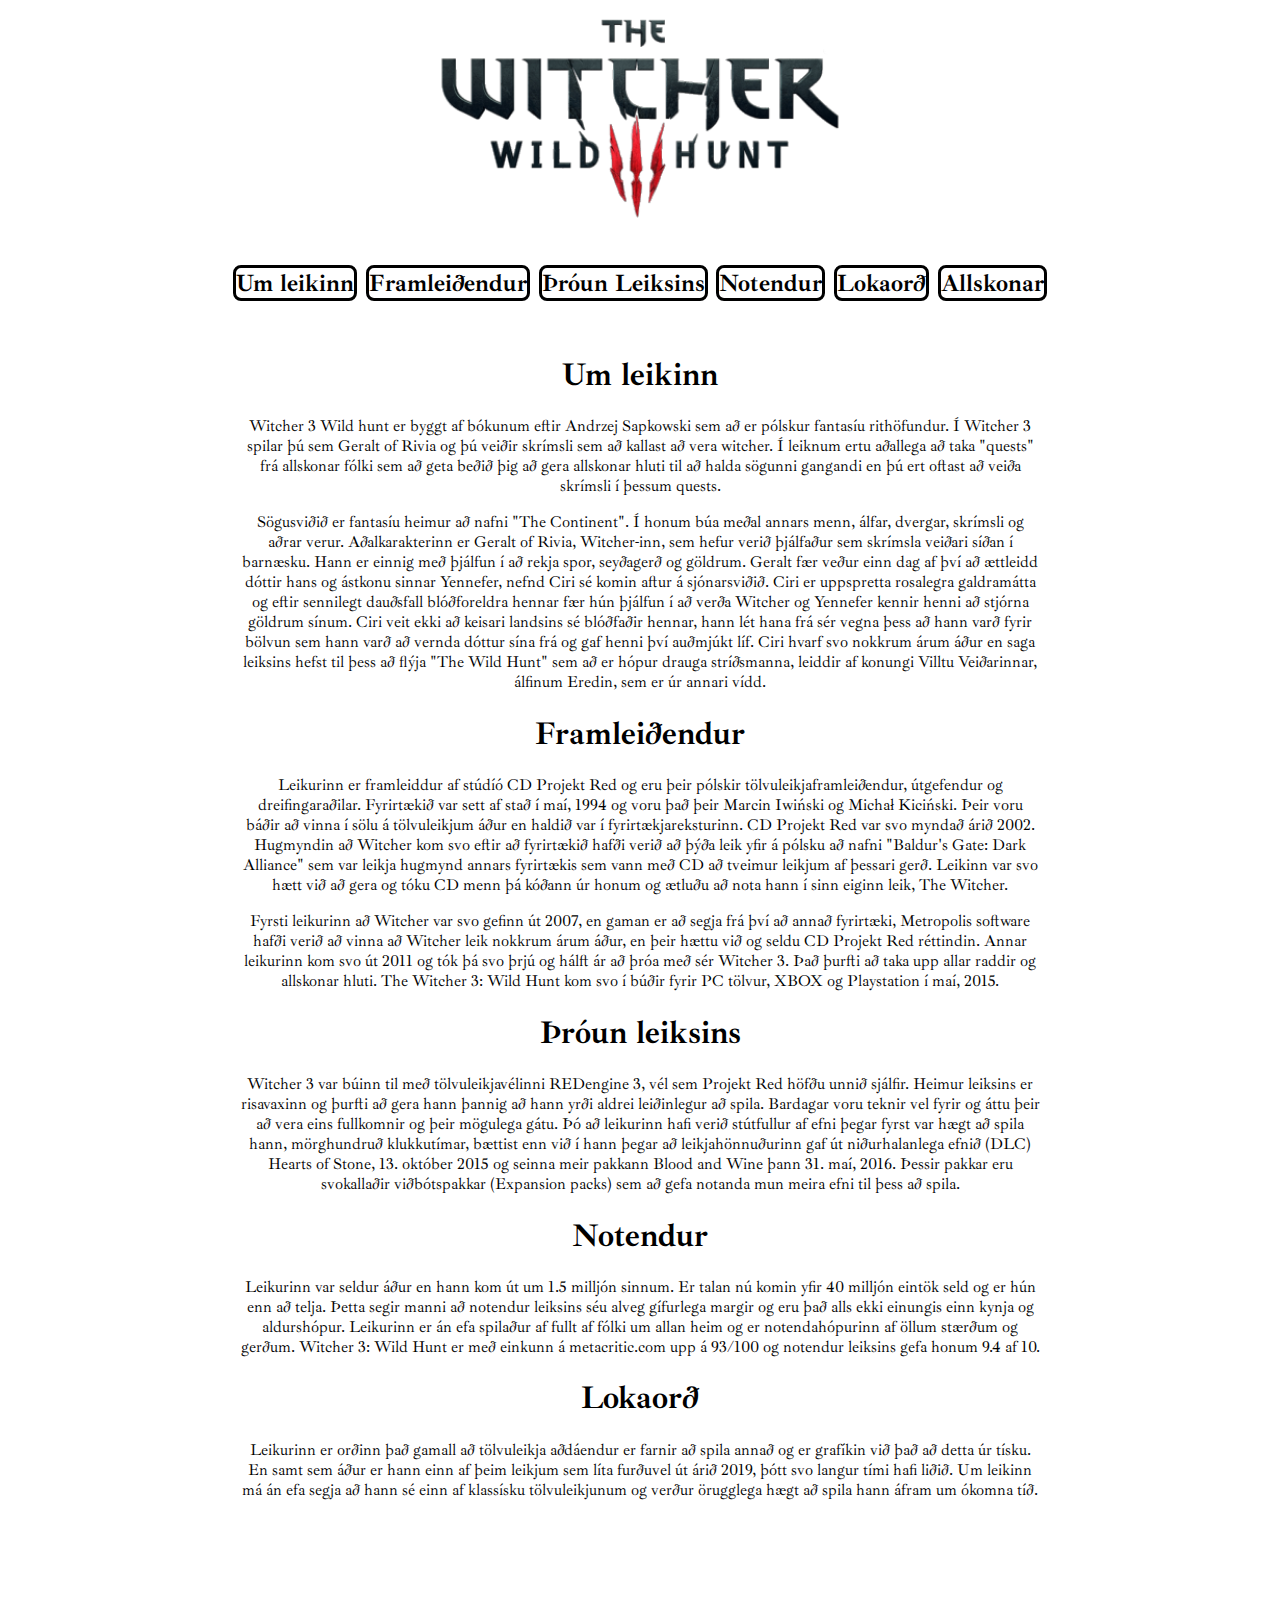
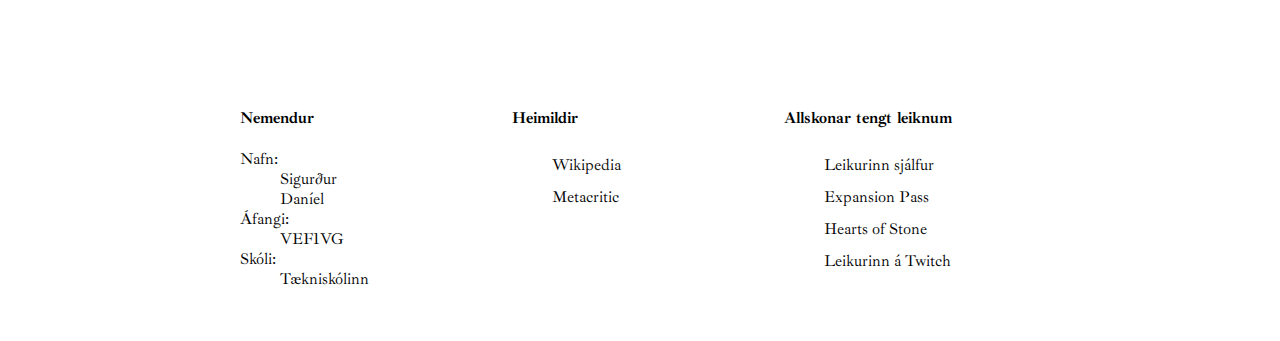
<file: index.html>
<!DOCTYPE html>
<html lang="is">
  <head>
    <meta name="viewport" content="width=device-width, initial-scale=1.0">
    <meta charset="utf-8"> 
    <title>Lokaverkefni</title>
    <link rel="stylesheet" href="styles.css">
    <link href="https://fonts.googleapis.com/css?family=Cinzel&display=swap" rel="stylesheet">
    <link href="https://fonts.googleapis.com/css?family=Ibarra+Real+Nova&display=swap" rel="stylesheet">
  </head>
  <body>
      <header class="haus">
        <div>
          <img class="mynd1" src="images/witcher2.png">
        </div>
        <div>
            <nav class="innermenu">
                <h2><a href="#um-leik">Um leikinn</a></h2>
                <h2><a href="#framl">Framleiðendur</a></h2>
                <h2><a href="#þroun">Þróun Leiksins</a></h2>
                <h2><a href="#not">Notendur</a></h2>
                <h2><a href="#lok">Lokaorð</a></h2>
                <h2><a href="#foot">Allskonar</a></h2>
              </nav>
        </div>
      </header>
      <main class="main">
        <div class="um-leikinn" id="um-leik">
          <h1>Um leikinn</h1>
          <p>Witcher 3 Wild hunt er byggt af bókunum eftir Andrzej Sapkowski sem að er pólskur fantasíu rithöfundur. Í Witcher 3 spilar þú sem Geralt of Rivia og þú veiðir skrímsli sem að kallast að vera witcher. Í leiknum ertu aðallega að taka "quests" frá allskonar fólki sem að geta beðið þig að gera allskonar hluti til að halda sögunni gangandi en þú ert oftast að veiða skrímsli í þessum quests.</p>
          <p> Sögusviðið er fantasíu heimur að nafni "The Continent". Í honum búa meðal annars menn, álfar, dvergar, skrímsli og aðrar verur. Aðalkarakterinn er Geralt of Rivia, Witcher-inn, sem hefur verið þjálfaður sem skrímsla veiðari síðan í barnæsku. Hann er einnig með þjálfun í að rekja spor, seyðagerð og göldrum. Geralt fær veður einn dag af því að ættleidd dóttir hans og ástkonu sinnar Yennefer, nefnd Ciri sé komin aftur á sjónarsviðið. Ciri er uppspretta rosalegra galdramátta og eftir sennilegt dauðsfall blóðforeldra hennar fær hún þjálfun í að verða Witcher og Yennefer kennir henni að stjórna göldrum sínum. Ciri veit ekki að keisari landsins sé blóðfaðir hennar, hann lét hana frá sér vegna þess að hann varð fyrir bölvun sem hann varð að vernda dóttur sína frá og gaf henni því auðmjúkt líf. Ciri hvarf svo nokkrum árum áður en saga leiksins hefst til þess að flýja "The Wild Hunt" sem að er hópur drauga stríðsmanna, leiddir af konungi Villtu Veiðarinnar, álfinum Eredin, sem er úr annari vídd.</p>
        </div>
        <div class="framleidendur" id="framl">
          <h1>Framleiðendur</h1>
          <p>
            Leikurinn er framleiddur af stúdíó CD Projekt Red og eru þeir pólskir tölvuleikjaframleiðendur, útgefendur og dreifingaraðilar. Fyrirtækið var sett af stað í maí, 1994 og voru það þeir Marcin Iwiński og Michał Kiciński. Þeir voru báðir að vinna í sölu á tölvuleikjum áður en haldið var í fyrirtækjareksturinn. CD Projekt Red var svo myndað árið 2002. Hugmyndin að Witcher kom svo eftir að fyrirtækið hafði verið að þýða leik yfir á pólsku að nafni "Baldur's Gate: Dark Alliance" sem var leikja hugmynd annars fyrirtækis sem vann með CD að tveimur leikjum af þessari gerð. Leikinn var svo hætt við að gera og tóku CD menn þá kóðann úr honum og ætluðu að nota hann í sinn eiginn leik, The Witcher.
          </p>
          <p>
            Fyrsti leikurinn að Witcher var svo gefinn út 2007, en gaman er að segja frá því að annað fyrirtæki, Metropolis software hafði verið að vinna að Witcher leik nokkrum árum áður, en þeir hættu við og seldu CD Projekt Red réttindin. Annar leikurinn kom svo út 2011 og tók þá svo þrjú og hálft ár að þróa með sér Witcher 3. Það þurfti að taka upp allar raddir og allskonar hluti. The Witcher 3: Wild Hunt kom svo í búðir fyrir PC tölvur, XBOX og Playstation í maí, 2015.
          </p>
        </div>
        <div class="throun" id="þroun">
            <h1>Þróun leiksins</h1>
            <p>
              Witcher 3 var búinn til með tölvuleikjavélinni REDengine 3, vél sem Projekt Red höfðu unnið sjálfir. Heimur leiksins er risavaxinn og þurfti að gera hann þannig að hann yrði aldrei leiðinlegur að spila. Bardagar voru teknir vel fyrir og áttu þeir að vera eins fullkomnir og þeir mögulega gátu. Þó að leikurinn hafi verið stútfullur af efni þegar fyrst var hægt að spila hann, mörghundruð klukkutímar, bættist enn við í hann þegar að leikjahönnuðurinn gaf út niðurhalanlega efnið (DLC) Hearts of Stone, 13. október 2015 og seinna meir pakkann Blood and Wine þann 31. maí, 2016. Þessir pakkar eru svokallaðir viðbótspakkar (Expansion packs) sem að gefa notanda mun meira efni til þess að spila.
            </p>
          </div>
          <div class="notendur" id="not">
            <h1>Notendur</h1>
            <p>
              Leikurinn var seldur áður en hann kom út um 1.5 milljón sinnum. Er talan nú komin yfir 40 milljón eintök seld og er hún enn að telja. Þetta segir manni að notendur leiksins séu alveg gífurlega margir og eru það alls ekki einungis einn kynja og aldurshópur. Leikurinn er án efa spilaður af fullt af fólki um allan heim og er notendahópurinn af öllum stærðum og gerðum. Witcher 3: Wild Hunt er með einkunn á metacritic.com upp á 93/100 og notendur leiksins gefa honum 9.4 af 10.
            </p>
        <div class="lokaord" id="lok">
          <h1>Lokaorð</h1>
          <p>
            Leikurinn er orðinn það gamall að tölvuleikja aðdáendur er farnir að spila annað og er grafíkin við það að detta úr tísku. En samt sem áður er hann einn af þeim leikjum sem líta furðuvel út árið 2019, þótt svo langur tími hafi liðið. Um leikinn má án efa segja að hann sé einn af klassísku tölvuleikjunum og verður örugglega hægt að spila hann áfram um ókomna tíð. 
          </p>
        </div>
        <iframe class="video" src="https://www.youtube.com/embed/c0i88t0Kacs" frameborder="0" allow="accelerometer; autoplay; encrypted-media; gyroscope; picture-in-picture" allowfullscreen></iframe>
      </main>
      <footer class="footer col-3" id="foot">
          <nav class="">
              <h4>Nemendur</h4>
              <dt>Nafn:</dt>
              <dd>Sigurður</dd>
              <dd>Daníel</dd>
            <dt>Áfangi:</dt>
              <dd>VEF1VG</dd>
            <dt>Skóli:</dt>
              <dd>Tækniskólinn</dd>
            </nav>
            <nav class="h4color">
              <h4>Heimildir</h4>
              <ul class="footnav">
                <li><a href="https://en.wikipedia.org/wiki/The_Witcher_3:_Wild_Hunt" target="_blank" title="Wikipedia">Wikipedia</a></li>
                <li><a href="https://www.metacritic.com/game/pc/the-witcher-3-wild-hunt">Metacritic</a></li>
              </ul>
            </nav>
            <nav class="h4color">
              <h4>Allskonar tengt leiknum</h4>
              <ul class="footnav"> 
                <li><a href="https://store.steampowered.com/dlc/292030/The_Witcher_3_Wild_Hunt/">Leikurinn sjálfur</a></li>
                <li><a href="https://store.steampowered.com/app/355880/The_Witcher_3_Wild_Hunt__Expansion_Pass/?curator_clanid=6126332">Expansion Pass</a></li>
                <li><a href="https://store.steampowered.com/app/378649/The_Witcher_3_Wild_Hunt__Hearts_of_Stone/?curator_clanid=6126332">Hearts of Stone</a></li>
                <li><a href="https://www.twitch.tv/directory/game/The%20Witcher%203%3A%20Wild%20Hunt">Leikurinn á Twitch</a></li>
            </nav>
      </footer>
  </body>
</file>
<file: styles.css>
html {
    scroll-behavior: smooth;
}

.haus {
    grid-area: haus;
}
.main {
    grid-area: main;
}
.footer {
    grid-area: footer;
}
body {
    display: grid;
    grid-template-areas: 
    "haus"
    "main"
    "footer";
    text-align: center;
    background-image: url(http://static1.squarespace.com/static/56d725b88a65e2c48c079abf/56d727fbb4ed3b3236511b37/5da37f82ff3f1e0b3342b93e/1571068838485/ar5sr.png.jpg?format=1500w);
    background-repeat: no-repeat;
    background-attachment: fixed;
    background-size: cover;
    font-family: 'Ibarra Real Nova', serif;
    max-width: 80%;
    margin: 0em auto;
    padding: 0em;
    background-position: center;
}
.haus h1 {
    color: rgba(95, 4, 4, 0.623);
    font-family: 'Cinzel', serif;
}

.haus {
    background-color: rgba(255, 255, 255, 0.7);
}

.main {
    background-color: rgba(255, 255, 255, 0.7);
    padding: 1em;
}

.footer {
    background-color: rgba(255, 255, 255, 0.7);
    padding-bottom: 3em;
    padding-left: 1em;
    text-align: left;
}

.footer li {
    list-style-type: none;
    line-height: 2;
}

.footnav a {
    text-decoration: none;
    color: black;
}

.innermenu {
    display: flex;
    flex-flow: column;
}

.innermenu a {
    list-style-type: none;
    color: black;
    text-decoration: none;
}

.topnav a:hover,
.footnav a:hover {
    color: grey;
}

.mynd1 {
    width: 100%;
    padding-bottom: 1em;
}

.col-3 {
    display: grid;
    grid-template-columns: 1fr;
}
.innermenu a:hover {
    background-color: rgb(150, 29, 25);
}
.innermenu a {
    border-radius: 8px;
    border: solid black;
}

.video {
    max-width: 100%;
}

@media screen and (min-width: 60em) {
    .mynd1 {
        max-width: 50%;
    }

    body  {
        margin: 0 auto;
        padding: 0;
        max-width: 65%;
    }

    .col-3 {
        display: grid;
        grid-template-columns: 1fr 1fr 1fr;
    }

    .innermenu {
        display: flex;
        flex-flow: row;
        justify-content: space-evenly;
    }
}
</file>
